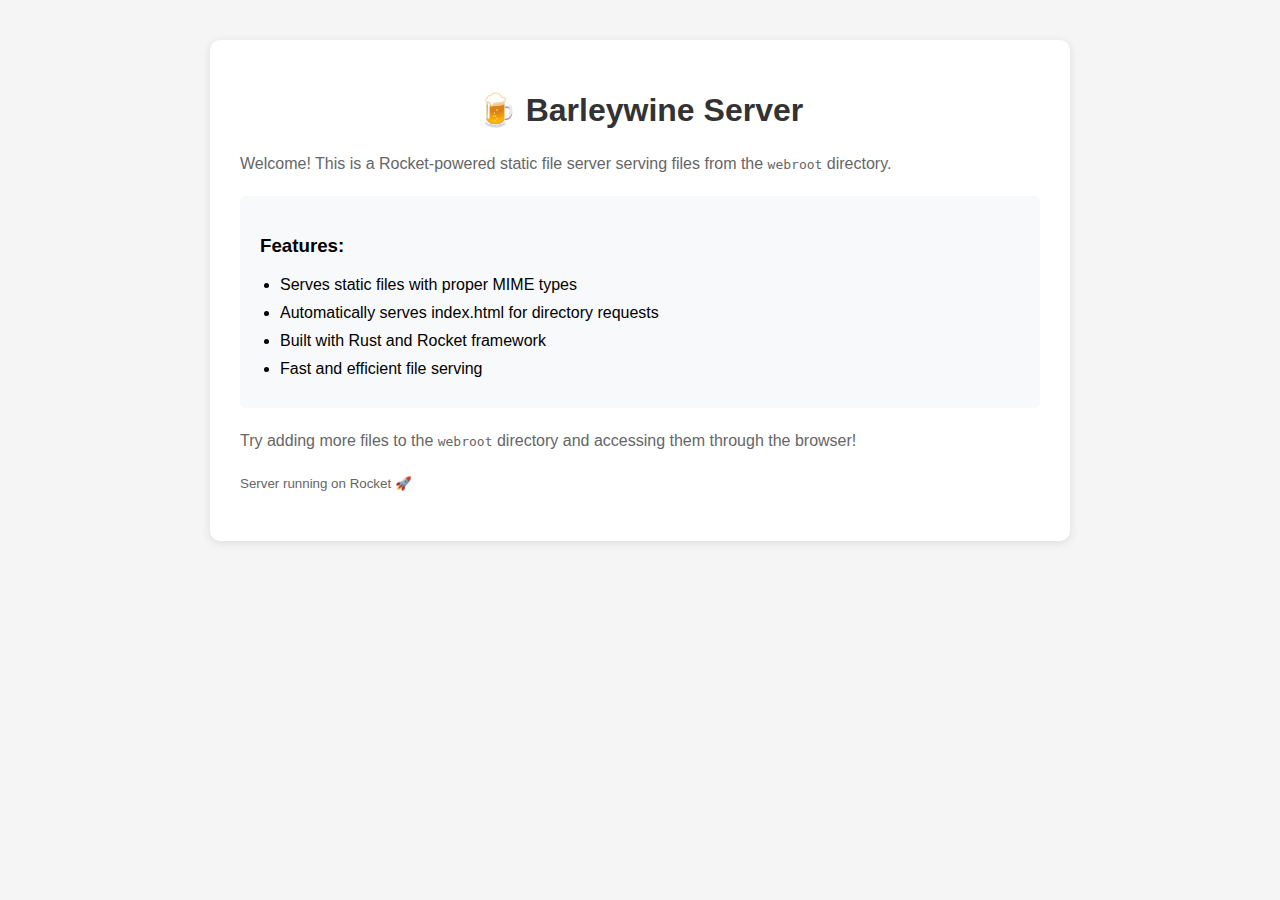
<file: webroot/index.html>
<!DOCTYPE html>
<html lang="en">
<head>
    <meta charset="UTF-8">
    <meta name="viewport" content="width=device-width, initial-scale=1.0">
    <title>Barleywine Server</title>
    <style>
        body {
            font-family: Arial, sans-serif;
            margin: 40px;
            background-color: #f5f5f5;
        }
        .container {
            max-width: 800px;
            margin: 0 auto;
            background-color: white;
            padding: 30px;
            border-radius: 10px;
            box-shadow: 0 2px 10px rgba(0,0,0,0.1);
        }
        h1 {
            color: #333;
            text-align: center;
        }
        p {
            line-height: 1.6;
            color: #666;
        }
        .feature-list {
            background-color: #f8f9fa;
            padding: 20px;
            border-radius: 5px;
            margin: 20px 0;
        }
        .feature-list ul {
            margin: 0;
            padding-left: 20px;
        }
        .feature-list li {
            margin: 10px 0;
        }
    </style>
</head>
<body>
    <div class="container">
        <h1>🍺 Barleywine Server</h1>
        <p>Welcome! This is a Rocket-powered static file server serving files from the <code>webroot</code> directory.</p>

        <div class="feature-list">
            <h3>Features:</h3>
            <ul>
                <li>Serves static files with proper MIME types</li>
                <li>Automatically serves index.html for directory requests</li>
                <li>Built with Rust and Rocket framework</li>
                <li>Fast and efficient file serving</li>
            </ul>
        </div>

        <p>Try adding more files to the <code>webroot</code> directory and accessing them through the browser!</p>

        <p><small>Server running on Rocket 🚀</small></p>
    </div>
</body>
</html>
</file>
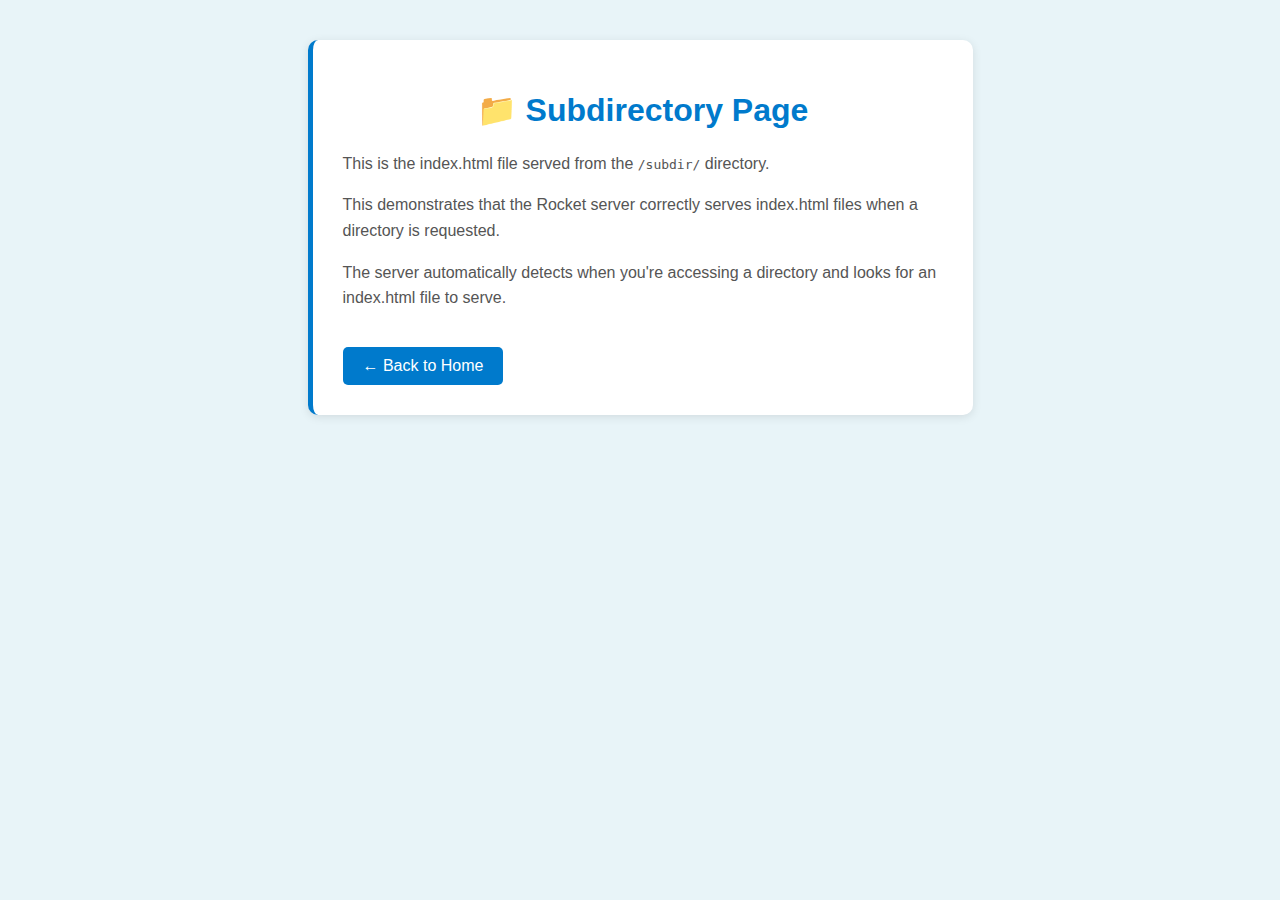
<file: webroot/subdir/index.html>
<!DOCTYPE html>
<html lang="en">
<head>
    <meta charset="UTF-8">
    <meta name="viewport" content="width=device-width, initial-scale=1.0">
    <title>Subdirectory - Barleywine</title>
    <style>
        body {
            font-family: Arial, sans-serif;
            margin: 40px;
            background-color: #e8f4f8;
        }
        .container {
            max-width: 600px;
            margin: 0 auto;
            background-color: white;
            padding: 30px;
            border-radius: 10px;
            box-shadow: 0 2px 10px rgba(0,0,0,0.1);
            border-left: 5px solid #007acc;
        }
        h1 {
            color: #007acc;
            text-align: center;
        }
        p {
            line-height: 1.6;
            color: #555;
        }
        .nav-link {
            display: inline-block;
            background-color: #007acc;
            color: white;
            padding: 10px 20px;
            text-decoration: none;
            border-radius: 5px;
            margin-top: 20px;
        }
        .nav-link:hover {
            background-color: #005a99;
        }
    </style>
</head>
<body>
    <div class="container">
        <h1>📁 Subdirectory Page</h1>
        <p>This is the index.html file served from the <code>/subdir/</code> directory.</p>
        <p>This demonstrates that the Rocket server correctly serves index.html files when a directory is requested.</p>
        <p>The server automatically detects when you're accessing a directory and looks for an index.html file to serve.</p>

        <a href="/" class="nav-link">← Back to Home</a>
    </div>
</body>
</html>
</file>
